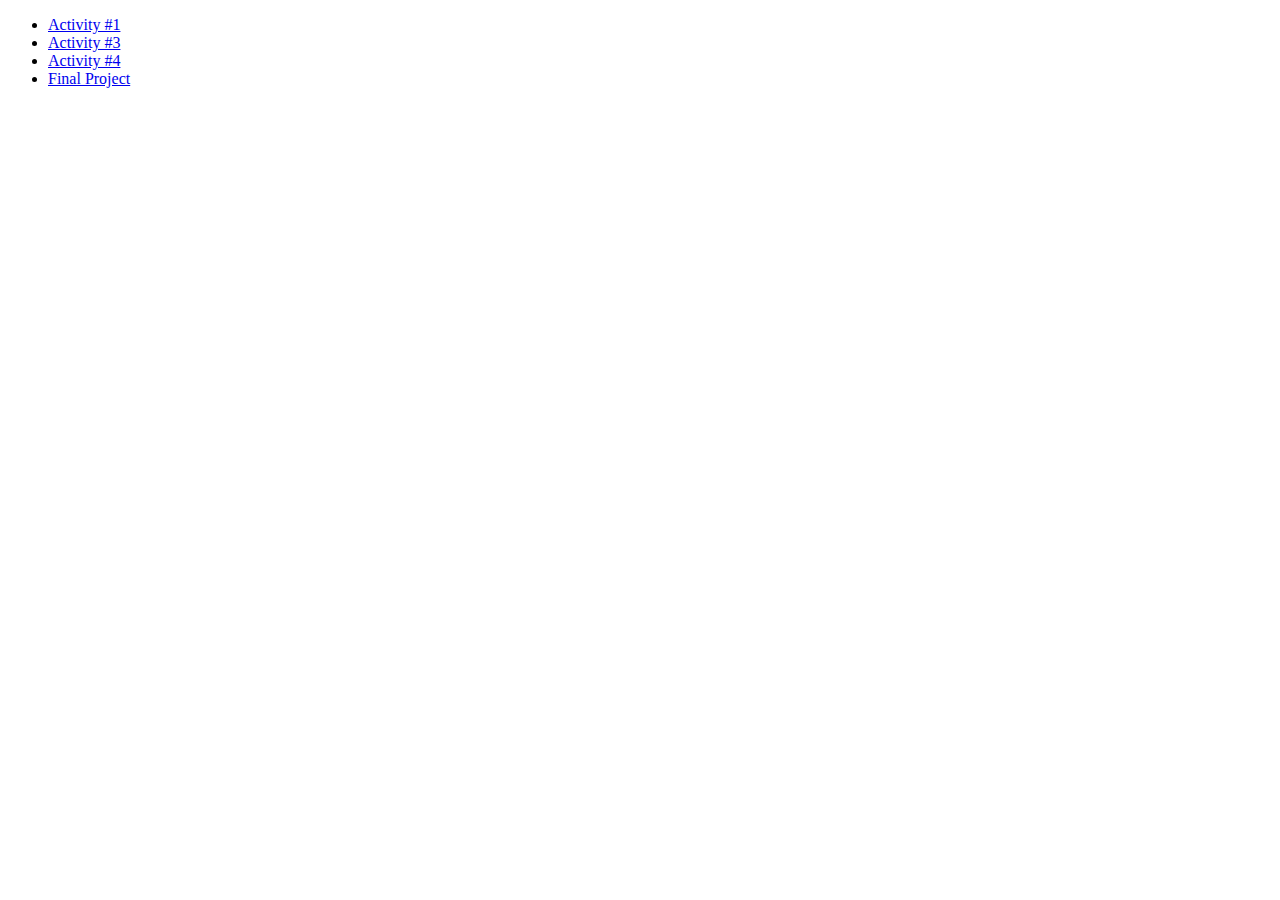
<file: index.html>
<!DOCTYPE html>
<html lang="en">
<head>
    <meta charset="UTF-8">
    <meta name="viewport" content="width=device-width, initial-scale=1.0">
    <title>Document</title>
</head>
<body>
    <ul>
        <li><a href="activity-1.html">Activity #1</a><br></li>
        <li><a href="activity-3.html">Activity #3</a><br></li>
        <li><a href="activity-4.html">Activity #4</a></li>
        <li><a href="FinalProject/finals.html">Final Project</a></li>
    </ul>
</body>
</html>
</file>
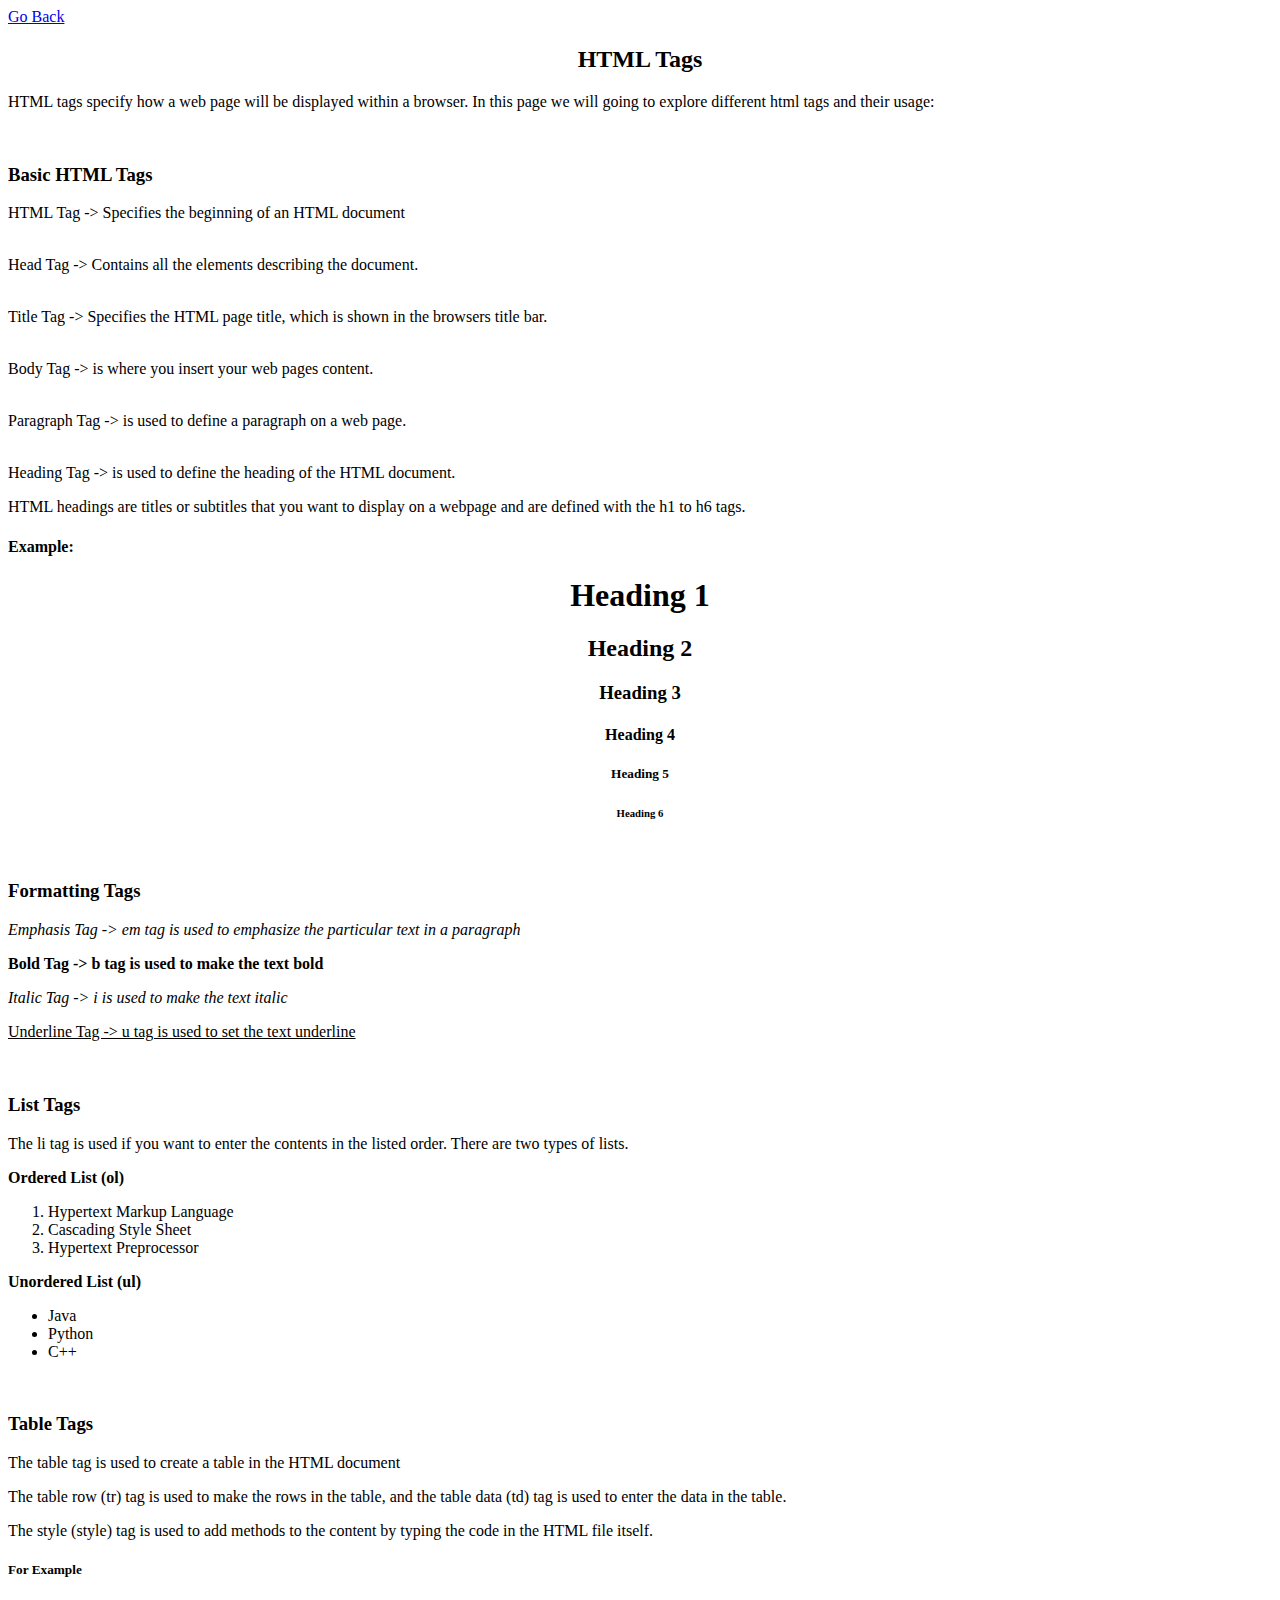
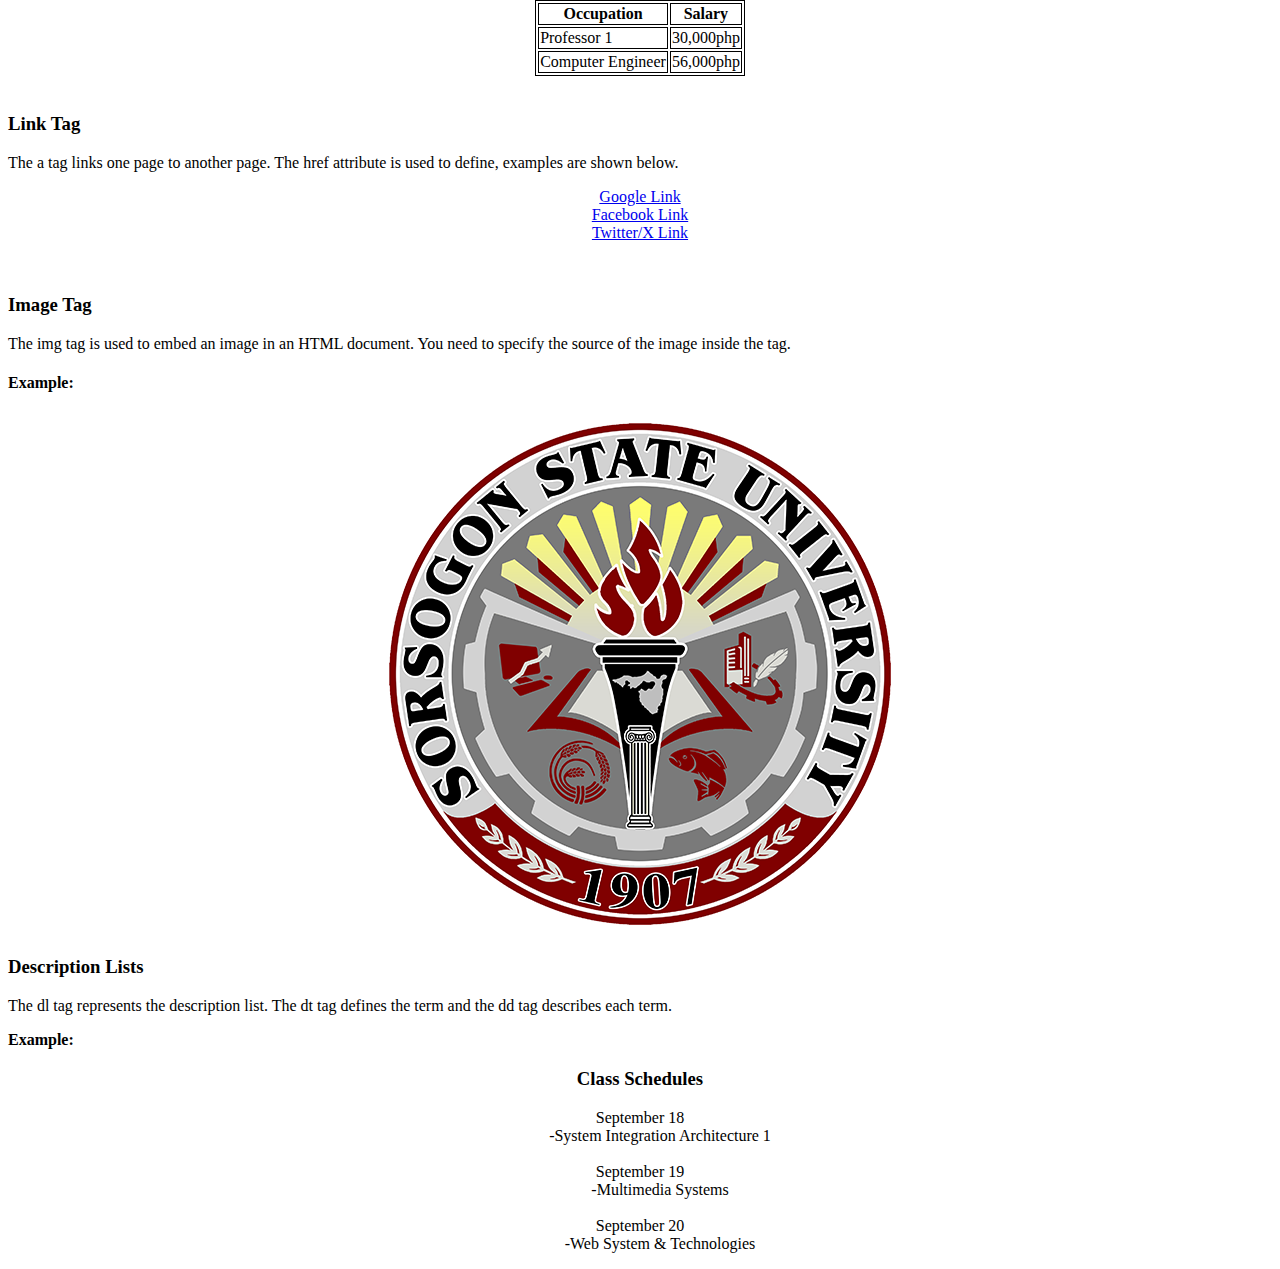
<file: activity-1.html>
<!DOCTYPE html>
<html>
  <head> <!-- Opening Tag-->
    <title>HTML Tags</title>
  </head>
    <style type="text/css">
      table,th,td{
        border: 1px solid black;
      }
    </style>
  <body>

    <a href="index.html">Go Back</a>

    <center><h2>HTML Tags</h2> </center>
    <p>HTML tags specify how a web page will be displayed within a browser.
      In this page we will going to explore different html tags and their usage: </p>

    <br><h3>Basic HTML Tags</h3>

    <p>HTML Tag -> Specifies the beginning of an HTML document </p>
    <br>Head Tag -> Contains all the elements describing the document.</p>
    <br>Title Tag -> Specifies the HTML page title, which is shown in the browsers title bar. </p>
    <br>Body Tag -> is where you insert your web pages content. </p>
    <br>Paragraph Tag -> is used to define a paragraph on a web page.</p>
    <br>Heading Tag -> is used to define the heading of the HTML document.</p>
    <p>HTML headings are titles or subtitles that you want to display on a webpage and are defined with the h1 to h6 tags.</p>

    <h4>Example:</h4>
    <center>
    <h1>Heading 1</h1>
    <h2>Heading 2</h2>
    <h3>Heading 3</h3>
    <h4>Heading 4</h4>
    <h5>Heading 5</h5>
    <h6>Heading 6</h6>
    </center>

    <br><h3>Formatting Tags</h3>

    <em>Emphasis Tag -> em tag is used to emphasize the particular text in a paragraph </em>
    <p><b>Bold Tag -> b tag is used to make the text bold</b></p>
    <i>Italic Tag -> i is used to make the text italic</i>
    <p><u>Underline Tag -> u tag is used to set the text underline</u></p>

    <br><h3>List Tags</h3>

    <p>The li tag is used if you want to enter the contents in the listed order. There are two types of lists.</p>
    
    <b> Ordered List (ol)</b>
    <ol>
      <li>Hypertext Markup Language</li>
      <li>Cascading Style Sheet</li>
      <li>Hypertext Preprocessor</li>
    </ol>

    <b> Unordered List (ul)</b>
    <ul>
      <li>Java</li>
      <li>Python</li>
      <li>C++</li>
    </ul>

    <br><h3>Table Tags</h3>

    <p>The table tag is used to create a table in the HTML document</p>
    <p>The table row (tr) tag is used to make the rows in the table, and the table data (td) tag is used to enter the data in the table.</p>
    <p>The style (style) tag is used to add methods to the content by typing the code in the HTML file itself. </p>

    <h5>For Example</h5>
    <center>
    <table>
      <thead>
        <tr>
            <th>Occupation</th>
            <th>Salary</th>
        </tr>
      </thead>

      <tr>
          <td>Professor 1</td>
          <td>30,000php</td>
      </tr>

      <tr>
          <td>Computer Engineer</td>
          <td>56,000php</td>
      </tr>
    </table>
    </center>

    <br><h3>Link Tag</h3>
    <p>The a tag links one page to another page. The href attribute is used to define, examples are shown below. </p>
    <center>
    <p>
      <a href="https://www.google.com/"> Google Link</a><br>
      <a href="https://www.facebook.com/"> Facebook Link</a><br>
      <a href="https://twitter.com/"> Twitter/X Link</a>
    </p>
  </center>

  <br><h3>Image Tag</h3>
  <p>The img tag  is used to embed an image in an HTML document. You need to specify the source of the image inside the tag.</p>
  <h4>Example:</h4>
    <center>
      <img src="Revised-SSU-Logo-small-as-of-04-30-2021.png">
    </center>

    <h3>Description Lists</h3>
    <p>The dl tag represents the description list. The dt tag defines the term and the dd tag describes each term.</p>
    <b>Example:</b>
    <center>
    <h3>Class Schedules</h3>
        <dl>
          <dt>September 18</dt>
              <dd>-System Integration Architecture 1</dd><br>
          <dt>September 19</dt>
              <dd>-Multimedia Systems</dd><br>
          <dt>September 20</dt>
              <dd>-Web System & Technologies</dd>
        </dl>
    </center>
  </body>
</html> <!-- Closing Tag -->
</file>
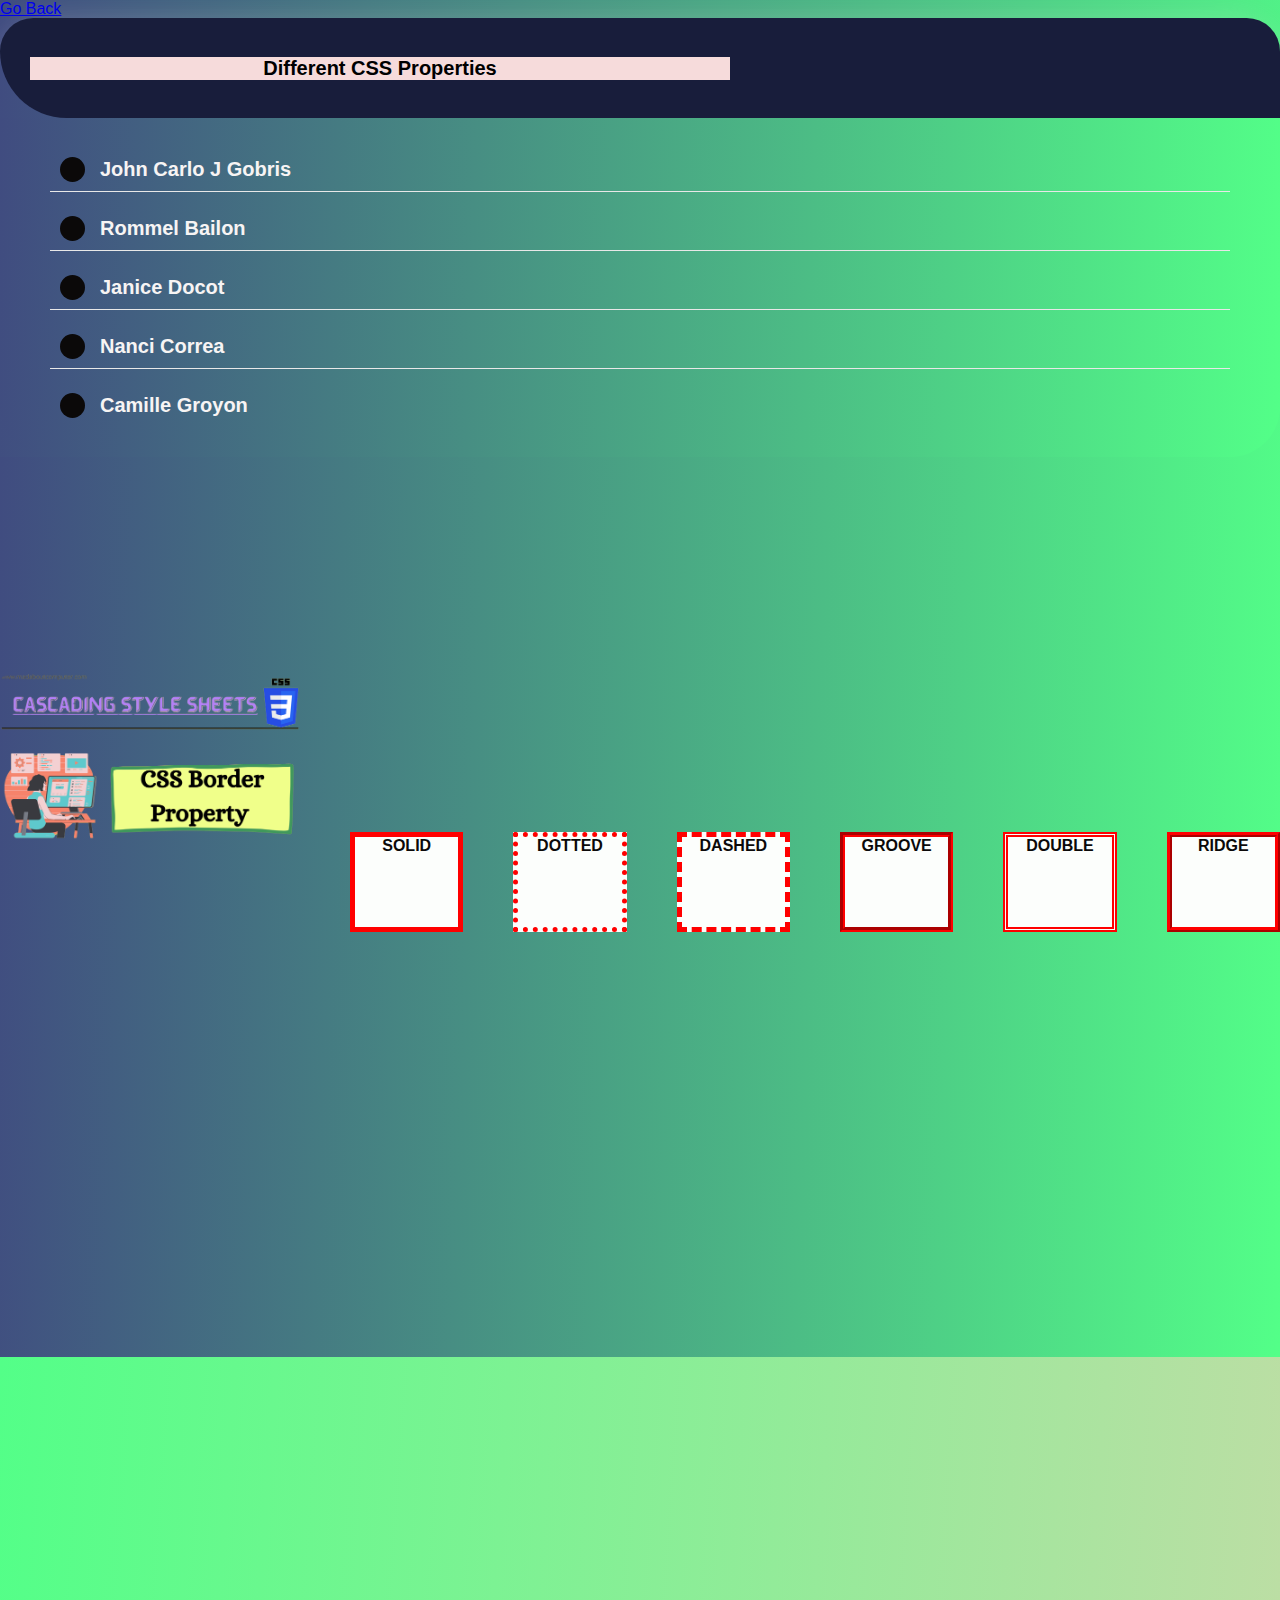
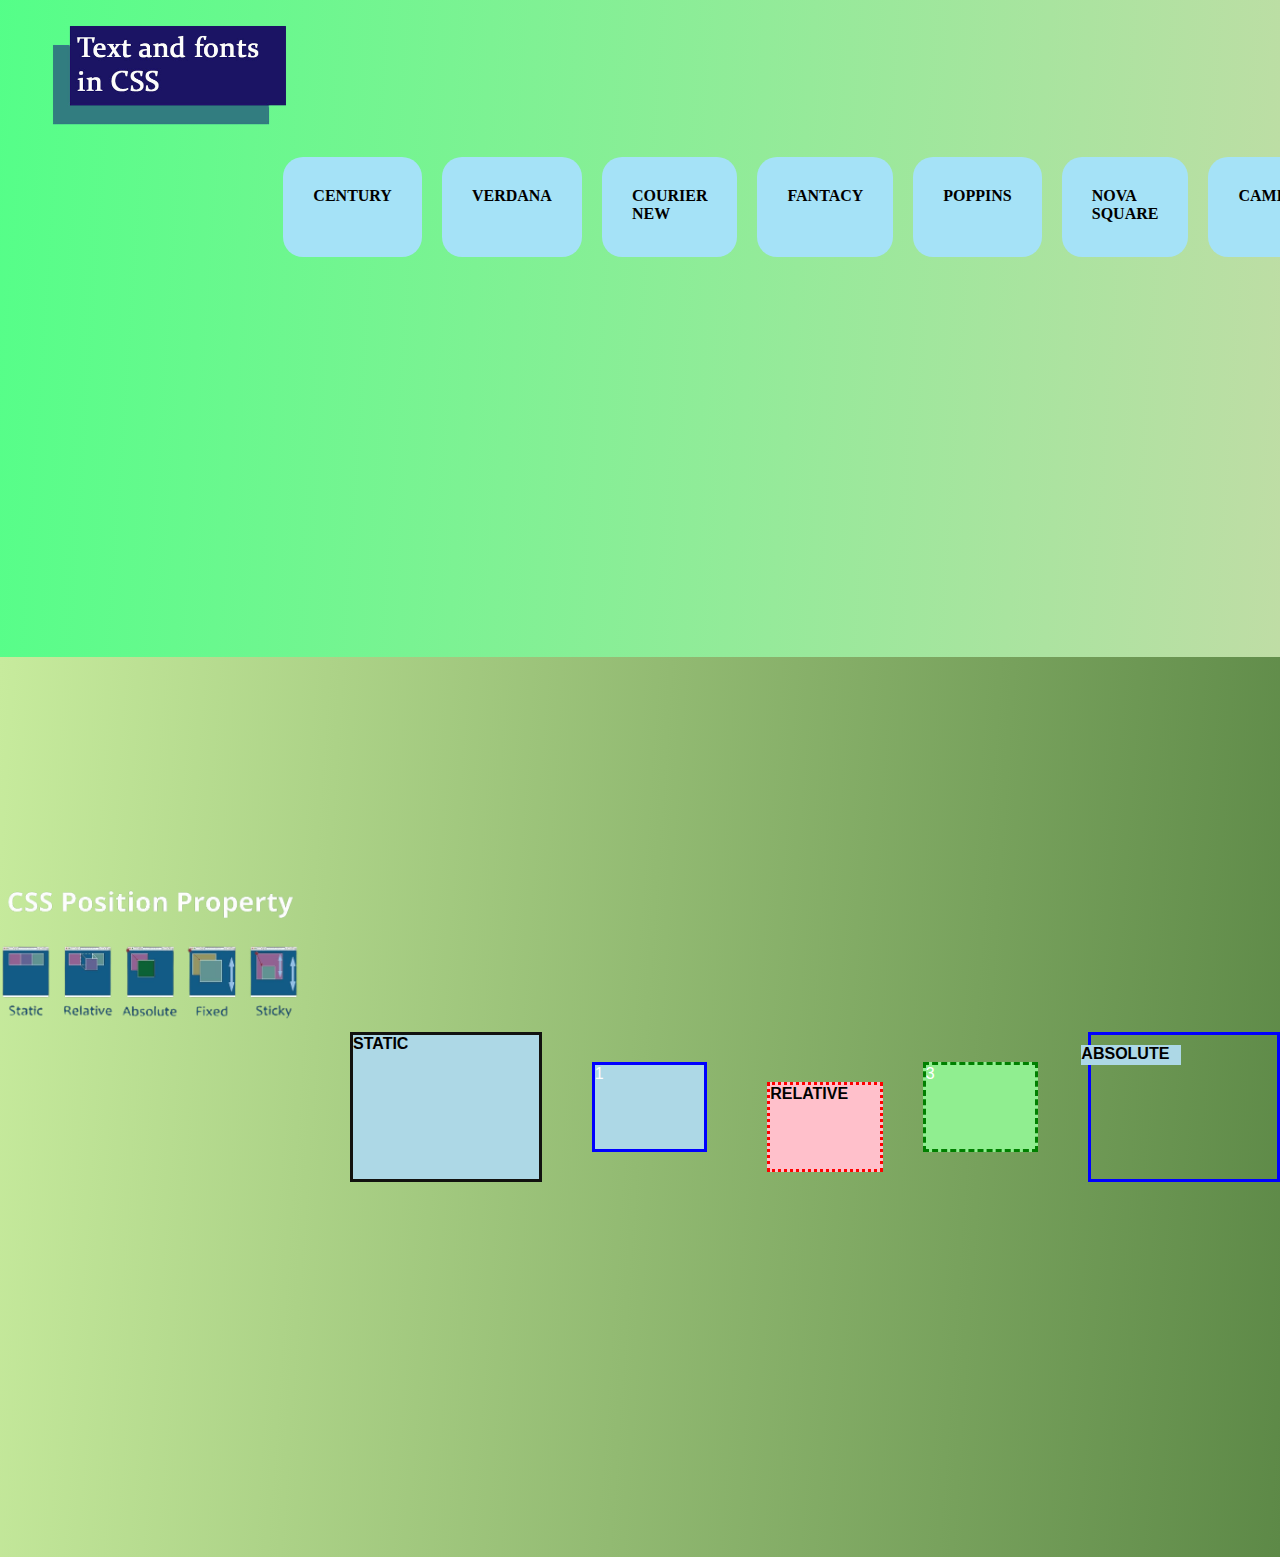
<file: activity-3.html>
<!DOCTYPE html>
<html lang="en">
<head>
    <meta charset="UTF-8">
    <meta name="viewport" content="width=device-width, initial-scale=1.0">
    <title>Document</title>
    <link rel="stylesheet" href="style.css">
</head>
<body>
        <a href="index.html">Go Back</a>
        
        <div class="toc-wrapper">
            <div class="toc-header">
            <h4 class="toc-heading">Different CSS Properties</h4>
        </div>

        <div class="toc-list-wrapper">
            <ul class="toc-list">
                <li class="toc-list-item">
                    <a>John Carlo J Gobris</a>
                </li>
                <li class="toc-list-item">
                    <a>Rommel Bailon</a>
                </li>
                <li class="toc-list-item">
                    <a>Janice Docot</a>
                </li>
                <li class="toc-list-item">
                    <a>Nanci Correa</a>
                </li>
                <li class="toc-list-item">
                    <a>Camille Groyon</a>
                </li>
            </ul>
        </div>
        <div class="slides slide1">
            <img src="pic2.png">

             <div class="a">SOLID</div>
             <div class="b">DOTTED</div>
             <div class="c">DASHED</div>
             <div class="d">GROOVE</div>
             <div class="e">DOUBLE</div>
             <div class="f">RIDGE</div>
       
        </div>
    </div>
        <div class="slides slide2">
            <img src="pics.png">
            <div class="container">
                <div class="box1">CENTURY</div>
                <div class="box2">VERDANA</div>
                <div class="box3">COURIER NEW</div>
                <div class="box4">FANTACY</div>
                <div class="box5">POPPINS</div>
                <div class="box6">NOVA SQUARE</div>
                <div class="box7">CAMBRIA</div>
            </div>
        </div>
            <div class="slides slide3">
                <img src="pic4.png">
                <div id="static-positioning1">STATIC</div>

                <div id="relative-positioning1">1</div>
                <div id="relative-positioning2">RELATIVE</div>
                <div id="relative-positioning3">3</div>

                <div id="relative-positioning">
                    <div id="absolute-positioning">ABSOLUTE</div>
            </div>
        </div>
</body>
</html>
</file>
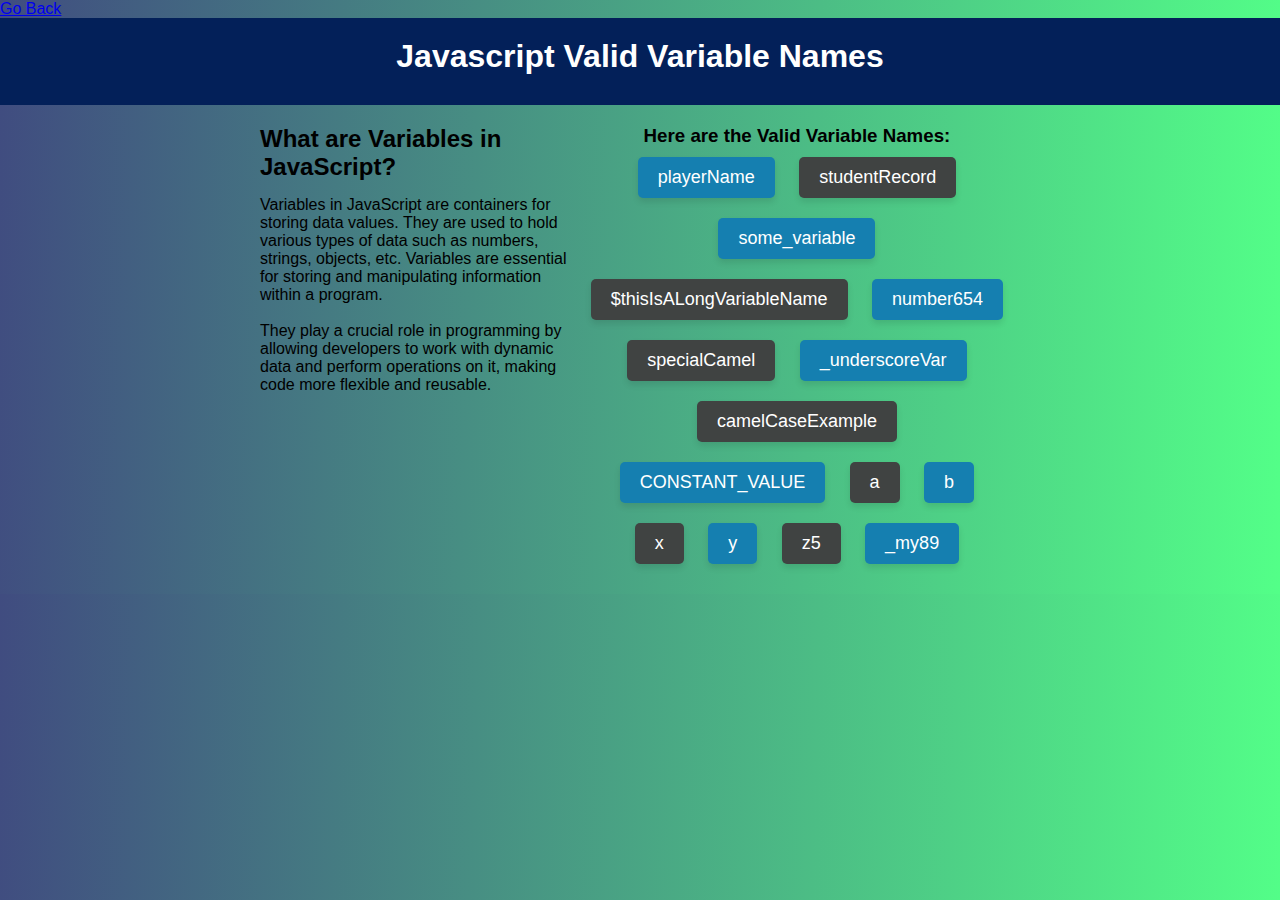
<file: activity-4.html>
<!DOCTYPE html>
<html lang="en">
<head>
  <meta charset="UTF-8">
  <meta name="viewport" content="width=device-width, initial-scale=1.0">
  <title>Valid JavaScript Variable Names</title>
  <link rel="stylesheet" href="style.css">
</head>
<body>
    <a href="index.html">Go Back</a>
  <header>
    <h1>Javascript Valid Variable Names</h1>
  </header>

  <main class="container">
    <section class="about">
      <h2>What are Variables in JavaScript?</h2>
      <p>Variables in JavaScript are containers for storing data values. They are used to hold various types of data such as numbers, strings, objects, etc. Variables are essential for storing and manipulating information within a program.</p>
      <p><br>They play a crucial role in programming by allowing developers to work with dynamic data and perform operations on it, making code more flexible and reusable.</p>
    </section>

    <section class="variables">
      <h3>Here are the Valid Variable Names:</h3>
        <div class="variable">playerName</div>
        <div class="variable">studentRecord</div>
        <div class="variable">some_variable</div>
        <div class="variable">$thisIsALongVariableName</div>
        <div class="variable">number654</div>
        <div class="variable">specialCamel</div>
        <div class="variable">_underscoreVar</div>
        <div class="variable">camelCaseExample</div>
        <div class="variable">CONSTANT_VALUE</div>
        <div class="variable">a</div>
        <div class="variable">b</div>
        <div class="variable">x</div>
        <div class="variable">y</div>
        <div class="variable">z5</div>
        <div class="variable">_my89</div>
    </section>
  </main>
</body>
</html>
</file>
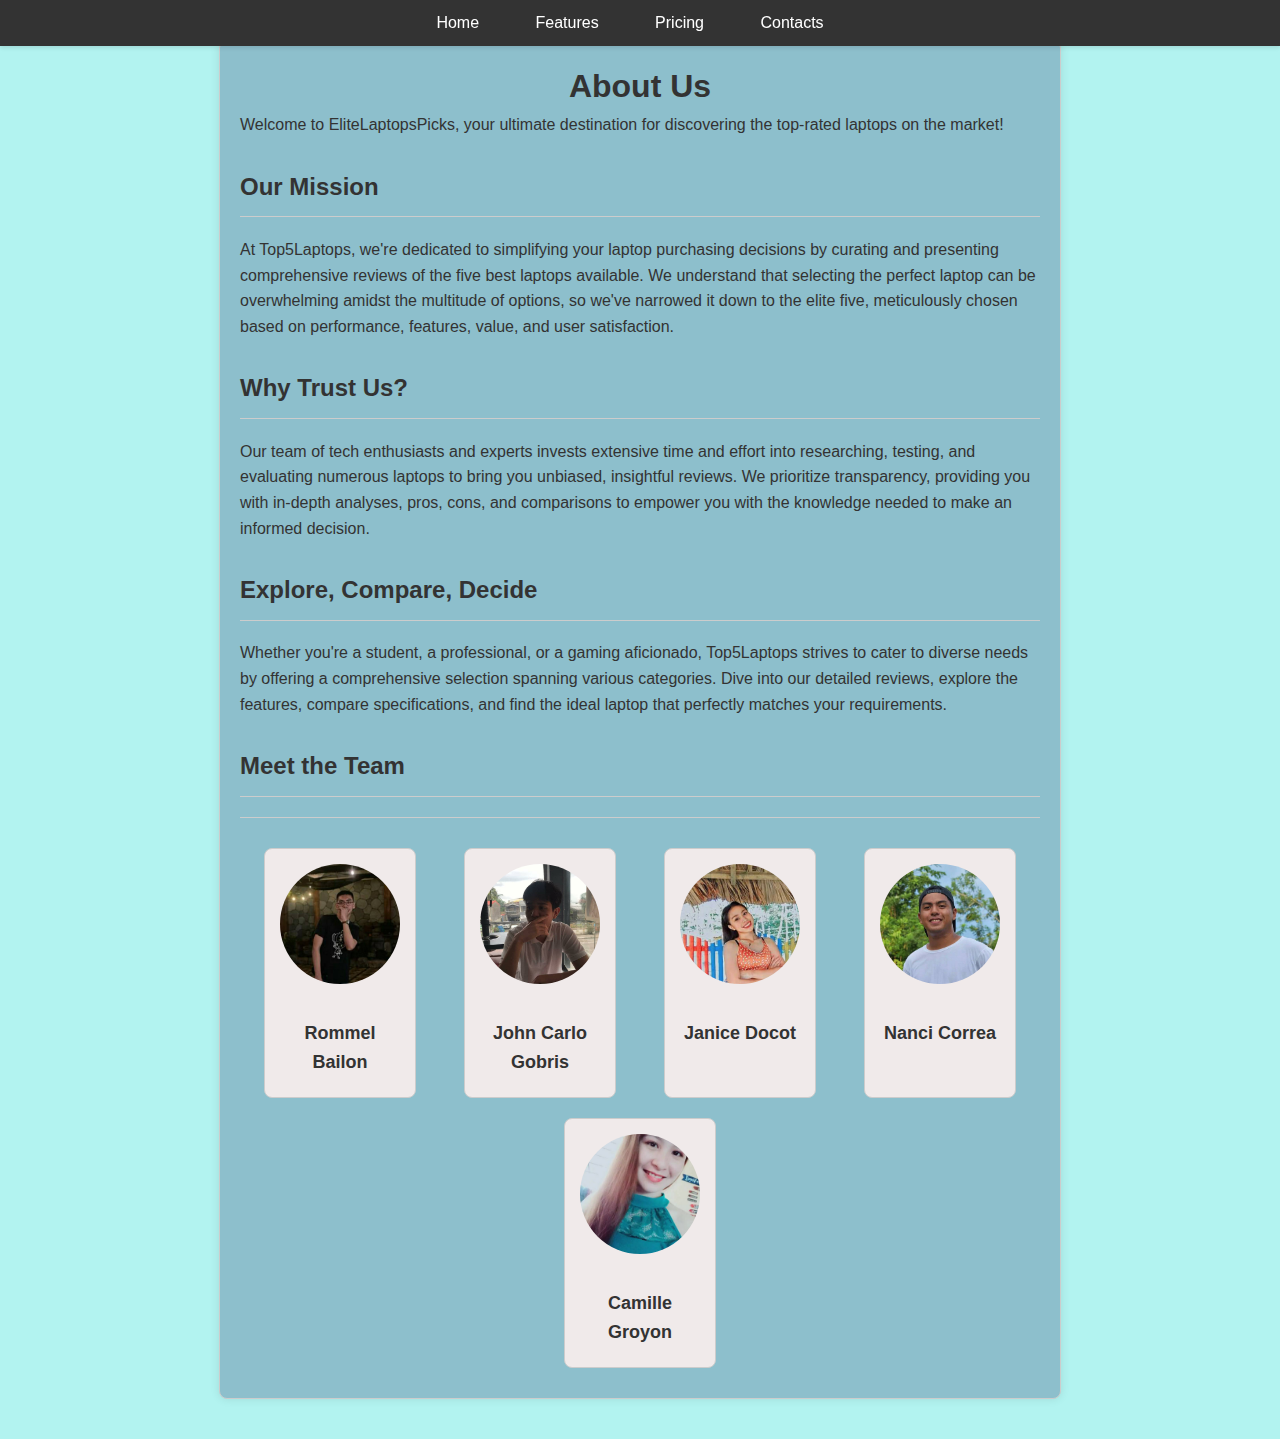
<file: FinalProject/about.html>
<!DOCTYPE html>
<html lang="en">
<head>
  <meta charset="UTF-8">
  <title>About Us</title>
  <link rel="stylesheet" href="style.css">
</head>
<body>
  <nav class="nav-about">
    <ul>
      <li><a href="finals.html">Home</a></li>
      <li><a href="features.html">Features</a></li>
      <li><a href="pricing.html">Pricing</a></li>
      <li><a href="contacts.html">Contacts</a></li>
    </ul>
  </nav>

  <main>
    <section class="about-section">
      <h1>About Us</h1>
        <p>Welcome to EliteLaptopsPicks, your ultimate destination for discovering the top-rated laptops on the market!</p>

      <h2>Our Mission</h2>
        <p>At Top5Laptops, we're dedicated to simplifying your laptop purchasing decisions by curating and presenting comprehensive reviews of the five best laptops available. We understand that selecting the perfect laptop can be overwhelming amidst the multitude of options, so we've narrowed it down to the elite five, meticulously chosen based on performance, features, value, and user satisfaction.</p>

      <h2>Why Trust Us?</h2>
      <p>Our team of tech enthusiasts and experts invests extensive time and effort into researching, testing, and evaluating numerous laptops to bring you unbiased, insightful reviews. We prioritize transparency, providing you with in-depth analyses, pros, cons, and comparisons to empower you with the knowledge needed to make an informed decision.</p>

      <h2>Explore, Compare, Decide</h2>
        <p>Whether you're a student, a professional, or a gaming aficionado, Top5Laptops strives to cater to diverse needs by offering a comprehensive selection spanning various categories. Dive into our detailed reviews, explore the features, compare specifications, and find the ideal laptop that perfectly matches your requirements.</p>
  
      <h2>Meet the Team</h2>
      <div class="team-members">
        <div class="member">
          <img src="rommel.jpg" alt="Team Member 1">
          <h3>Rommel Bailon</h3>
        </div>
        <div class="member">
          <img src="carlo.jpg" alt="Team Member 2">
          <h3>John Carlo Gobris</h3>
        </div>
        <div class="member">
          <img src="janice.jpg" alt="Team Member 3">
          <h3>Janice Docot</h3>
      </div>
      <div class="member">
        <img src="nanci.jpg" alt="Team Member 4">
        <h3>Nanci Correa</h3>
      </div>
      <div class="member">
        <img src="camillwe.jpg" alt="Team Member 5">
        <h3>Camille Groyon</h3>
      </div>
    </section>
  </main>

</body>
</html>
</file>
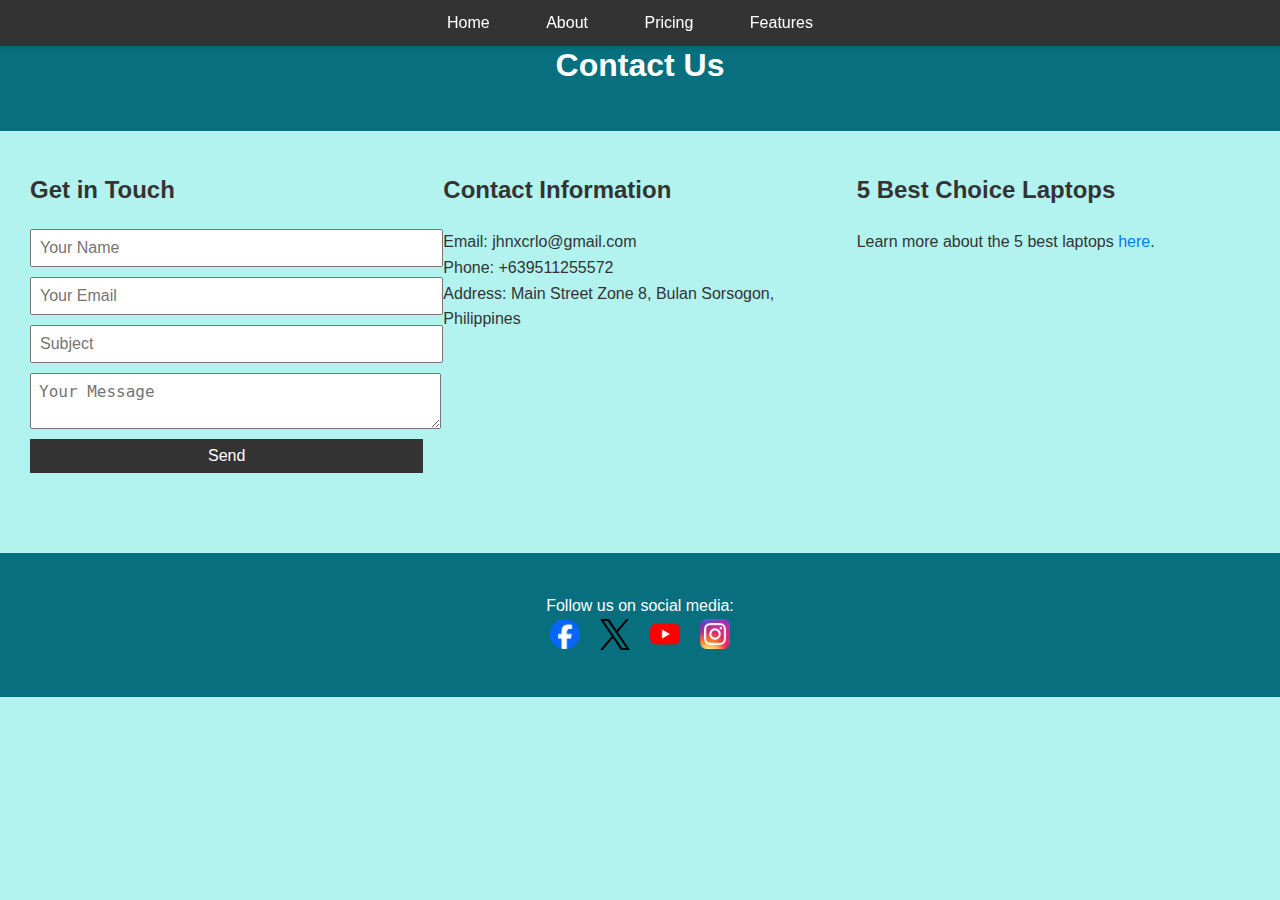
<file: FinalProject/contacts.html>
<!DOCTYPE html>
<html lang="en">
<head>
  <meta charset="UTF-8">
  <title>Contact Us</title>
  <link rel="stylesheet" href="style.css"> 
</head>
<body>

  <header>
    <h1>Contact Us</h1>
  </header>

  <nav>
    <ul>
      <li><a href="finals.html">Home</a></li>
      <li><a href="about.html">About</a></li>
      <li><a href="pricing.html">Pricing</a></li>
      <li><a href="features.html">Features</a></li>
    </ul>
  </nav>

  <main>
    <div class="contact-form-container">
      <h2>Get in Touch</h2>
      <form action="mailto:your-email@example.com" method="post" enctype="text/plain">
        <input type="text" name="name" placeholder="Your Name" required>
        <input type="email" name="email" placeholder="Your Email" required>
        <input type="text" name="subject" placeholder="Subject" required>
        <textarea name="message" placeholder="Your Message" required></textarea>
        <button type="submit">Send</button>
      </form>
    </div>

    <div class="contact-info-container">
      <h2>Contact Information</h2>
      <p>Email: jhnxcrlo@gmail.com</p>
      <p>Phone: +639511255572</p>
      <p>Address: Main Street Zone 8, Bulan Sorsogon, Philippines</p>
    </div>

    <div class="laptops-info-container">
      <h2>5 Best Choice Laptops</h2>
      <p>Learn more about the 5 best laptops <a href="finals.html">here</a>.</p>
    </div>
  </main>

  <footer>
    <p>Follow us on social media:</p>
    <div class="social-media-icons">
        <a href="#"><img src="Facebook_Logo_2023.png" alt="Facebook"></a>
        <a href="#"><img src="x-black.png.twimg.1920.png" alt="X"></a>
        <a href="#"><img src="youtube.png" alt="Youtube"></a>
        <a href="#"><img src="Instagram_icon.png" alt="Instagram"></a>
    </div>
  </footer>

</body>
</html>
</file>
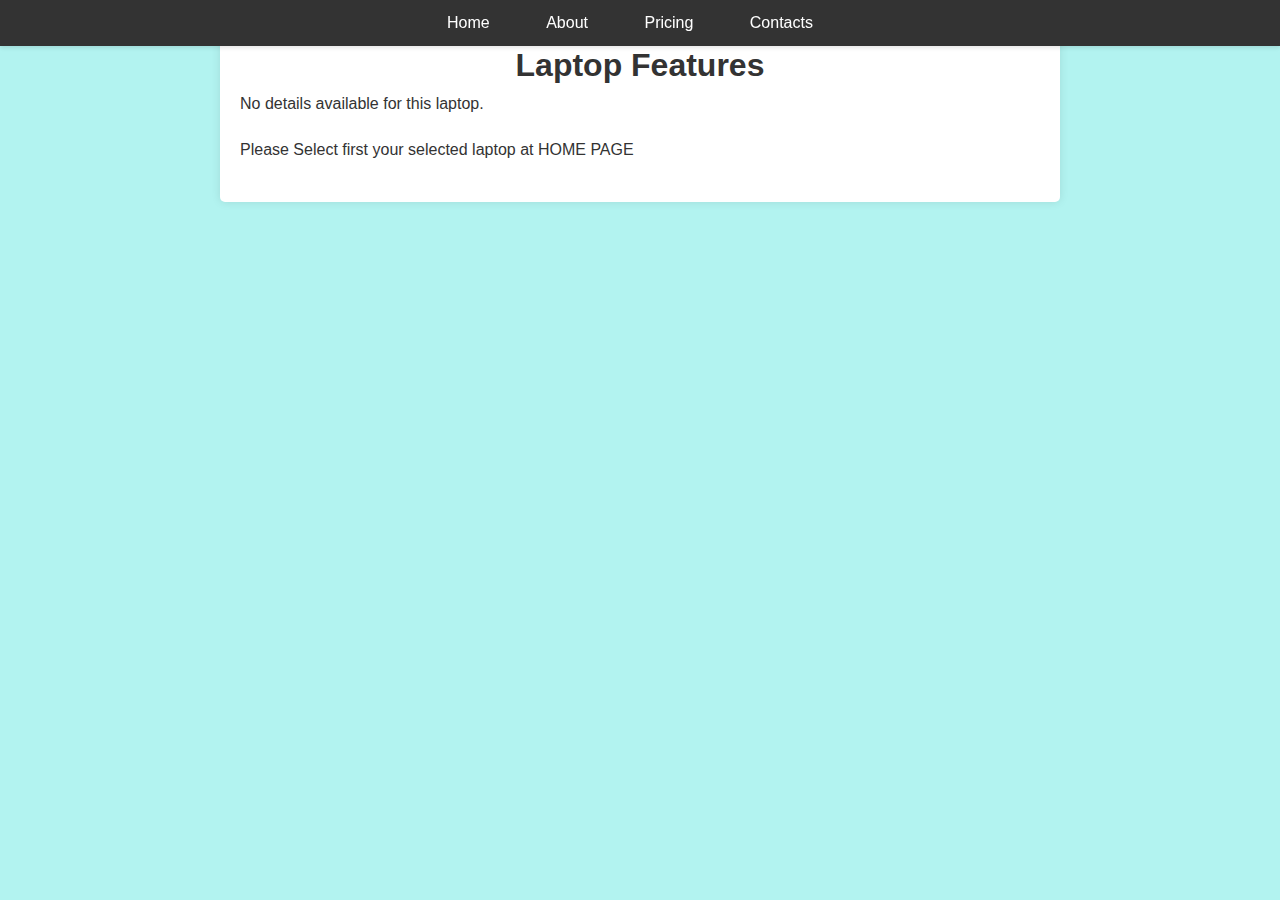
<file: FinalProject/features.html>
<!DOCTYPE html>
<html lang="en">
<head>
  <meta charset="UTF-8">
  <title>Laptop Features</title>
  <link rel="stylesheet" href="style.css">
</head>
<body>
  <nav>
    <ul>
      <li><a href="finals.html">Home</a></li>
      <li><a href="about.html">About</a></li>
      <li><a href="pricing.html">Pricing</a></li>
      <li><a href="contacts.html">Contacts</a></li>
    </ul>
  </nav>

  <div class="content">
    <h1>Laptop Features</h1>
    <div id="laptopDetails">
    </div>
  </div>

  <script>
    const laptopsData = {
      'Huawei MateBook D 15': {
        description: 'HUAWEI MateBook D 15 is powered by 10th generation Intel Core i5-10210U processor, which accelerates and enhances performance. Fitted with a PCIe SSD5, and packing up to 16GB memory, it offers more possibilities. With NVIDIA GeForce  MX250 graphics, it empowers you to master daily work or enjoy entertainment with no effort.Its 2x2 MIMO dual-antenna WLAN supports a theoretical transfer rate of up to 1733 Mbps, and ensures more stable connection to keep you going. With just a simple tap, your smartphone and Huawei MateBook will transform into “ONE” super device even without Internet connection. Your phone screen appears on your laptop which allows you to drag and drop files between them, and edit the files on your laptop while messaging colleagues on your phone using the same keyboard and mouse. This cross-device collaboration makes life and work easier.',
        specifications: `
        BRAND: Huawei 
        RELEASE DATE:	-
        STORAGE: 512GB PCIe SSD / 256GB PCIe SSD + 1TB HDD
        RAM: 8GB DDR4
        BATTERY:	42Wh (Rating Capacity)
        CAMERA: Recessed camera Camera Pixels: 1MP (720P HD)
        SCREEN: 15.6 inches, IPS,Resolution 1920 x 1080
        OS: Comes with Windows 10 Home (FREE Upgrade to Windows 11*)
        PROCESSOR:	10th Gen Intel® Core™ i5-10210U processor 
        GRAPHICS:	NVIDIA® GeForce® MX250 / Intel® UHD Graphics
        AUDIO: Speaker Power: 2W each x 2 Number Of Microphone: 2
        Wi-Fi: IEEE 802.11a/b/g/n/ac, 2.4GHz and 5GHz, 2 x 2 MIMO
        BLUETOOTH:	Bluetooth 5.0, compatible with Bluetooth 4.2, Bluetooth 2.1 + EDR
        FEATURED APPLICATIONS:	HUAWEI PC Manager, Monitor Manager (Eye comfort mode)
        KEYBOARD AND TOUCH PAD: Chiclet keyboard, Full-size keyboard Support touchpad
        WEIGHT: Approx. 1.62kg (SSD + HDD) Approx. 1.53kg (SSD Only)
        COLOR:	Mystic Silver, Space Gray
        `,
        image: 'matebook.jpg'
      },
      'Asus Zenbook UX3402ZA-KM136WS': {
        description: 'The powerful and compact Zenbook 14 OLED is just 16.9 mm slim and 1.39 kg1 light, with a breathtaking new design that’s timelessly elegant yet totally modern. You’ll experience perfect visuals from the expansive 16:10 2.8K OLED HDR NanoEdge touchscreen2,3,4, a color-accurate up to 550-nit screen that’s PANTONE® Validated and has a cinema-grade 100% DCI-P3 gamut. The 13th Gen Intel® Core™ i7 Processor, Intel Iris® Xe graphics, 16 GB RAM and 1 TB PCIe 4.0 SSD deliver superb performance, and there’s a long-lasting 75 Wh battery. For extraordinary sound, there’s a Dolby Atmos sound system powered by a smart amplifier. The user-centric design includes one-touch login with a fingerprint sensor on the power button, the new ASUS ErgoSense keyboard, and the efficient ASUS NumberPad 2.0. The bold new lid design is inspired by timeless Kintsugi craftsmanship, and it’s available in two fresh new colors: Ponder Blue and Foggy Silver. Zenbook 14 OLED is the new benchmark for portable perfection.',
        specifications:`
        Model: Asus Zenbook 14 OLED UX3402ZA-KM136WS
        Color: Aqua Celadon
        Operating System: Windows 11 Home - ASUS recommends Windows 11 Pro for business
        Display: 14inch 2.8K (2880 x 1800) OLED 16:10 aspect ratio 0.2ms response time 90Hz refresh rate 400nits, 600nits HDR peak brightness
        Processor: Intel Core i5-1240P Processor 1.7 GHz (12M Cache, up to 4.4 GHz, 4P+8E cores)
        Graphics: Intel Iris Xe Graphics
        Memory: 16GB LPDDR5 on board
        Storage: 512GB M.2 NVMe PCIe 4.0 Performance SSD
        Camera: 720p HD camera
        Connectivity: Wi-Fi 6E (802.11ax) (Dual band) 2 2 + Bluetooth 5.2
        FingerPrint: Yes
        Adapter: TYPE-C, 65W AC Adapter, Output: 20V DC, 3.25A, 65W, Input: 100-240V AC 50/60GHz universal
        Battery: 75WHrs, 2S2P, 4-cell Li-ion
        Keyboard: Backlit Chiclet Keyboard
        Dimension: 31.36 x 22.06 x 1.69 ~ 1.69 cm
        Weight: 1.39 kg
        `,
        image: 'asus.png'
      },
      'HP Envy x360': {
        description: 'HP Envy x360 is a Windows 10 laptop with a 15.60-inch display that has a resolution of 1920x1080 pixels. It is powered by a Core i7 processor and it comes with 8GB of RAM. The HP Envy x360 packs 256GB of HDD storage. Graphics are powered by AMD Radeon R7 M265. Connectivity options include Wi-Fi 802.11 b/g/n/ac, Bluetooth and it comes with 3 USB ports, HDMI Port, Mic In, RJ45 (LAN) ports.',
        specifications:`
        Operating system: Windows 11 Home
        Processor: AMD Ryzen™ 7 7730U (up to 4.5 GHz max boost clock, 16 MB L3 cache, 8 cores, 16 threads)[6,7]
        Graphics Integrated: AMD Radeon™ Graphics
        Display: 15.6" diagonal, FHD (1920 x 1080), OLED, multitouch-enabled, UWVA, edge-to-edge glass, micro-edge, Low Blue Light, SDR 400 nits, HDR 500 nits, 100% DCI-P3[17,35]
        Display brightness: 400 nits
        Display color gamut: 100% DCI-P3
        Memory: 16 GB LPDDR4x-4266 MHz RAM (onboard)
        Storage: 1 TB PCIe® NVMe™ M.2 SSD[21]
        Wireless technology: Realtek Wi-Fi 6E (2x2) and Bluetooth®️ 5.3 wireless card (supporting gigabit data rate)[11,12,13]
        Power supply: 65 W USB Type-C® power adapter
        Battery: 4-cell, 55 Wh Li-ion polymer
        Battery life: Up to 13 hours and 30 minutes[3]
        `,
        image: 'hpenvy.png'
      },
      'Dell Inspiron 15.6': {
        description: 'Dell Inspiron 15 is a Windows 10 Home laptop with a 15.60-inch display that has a resolution of 1920x1080 pixels. It is powered by a Core i5 processor and it comes with 8GB of RAM. The Dell Inspiron 15 packs 1TB of HDD storage. Graphics are powered by AMD Radeon 530 Graphics. Connectivity options include Wi-Fi 802.11 ac, Bluetooth and it comes with Mic In ports.',
        specifications:`
        Processor:	AMD Ryzen 5 5625U
        Processor: Speed	2.3 GHz
        RAM: (as Tested)	8 GB
        Boot Drive Type:	SSD
        Boot Drive Capacity (as Tested):	256 GB
        Screen Size:	15.6 inches
        Native Display Resolution:	1920 by 1080	
        Variable Refresh Support:	None
        Screen Refresh Rate:	120 Hz
        Graphics Processor:	AMD Radeon Graphics
        Wireless Networking:	802.11ac, Bluetooth
        Dimensions (HWD):	0.83 by 14.11 by 9.27 inches
        Weight:	3.65 lbs
        Operating System:	Windows 11 Home
        Tested Battery Life (Hours:Minutes):	9:14
        `,
        image: 'dell-inspiron-15.png'
      },
      'Macbook Pro 2022': {
        description: "The 13-inch MacBook Pro 2022 (from $1,299) is one of the first M2-powered Apple laptop to hit the market. While the design hasn't changed, Apple promises a leap in performance, whether you're editing photos or videos or running multiple applications at once. And based on our tests, the M2 chip delivers, offering performance that destroys the best Windows laptops. The M2 also beats the M1 chip by a significant margin in various benchmarks. Plus, the new MacBook Pro 2022 delivers the longest battery life we've seen, surpassing 18 hours of endurance.",
        specifications:`
        Operating system(s): macOS (Monterey)
        Processor: Apple M2 8-core CPU (4 performance cores, 4 efficient cores)
        Graphics: 10-core GPU
        RAM (unified memory): 8GB
                            : 16GB
        Storage: 256GB SSD
               : 512GB SSD
        Display: 13.3-inch Liquid Retina (IPS), 2560 x 1600, 500 nits, P3 Wide color, True Tone
        Audio: Stereo speakers, Spatial Sound support with Dolby Atmos
             : Three-microphone array
        Camera: 720p FaceTime HD camera with advanced image signal processor
        Biometric authentication: Touch ID in the power button
        Battery: 58.2Whr battery
               : 67W charger included
        Ports: 2 Thunderbolt 4 (USB Type-C) ports
             : 3.5mm headphone jack
        Connectivity: Wi-Fi 6
                    : Bluetooth 5
        Colors: Silver
              : Space Grey
        Size (WxDxH): 11.97 x 8.36 x 0.61 in (304.1 x 212.4 x 15.6 mm)
        Weight: 3 lbs (1.4 kgs)
        Starting price: $1,299
        `,
        image: 'Apple.png'
      },
    };

    const urlParams = new URLSearchParams(window.location.search);
    const laptopName = urlParams.get('laptop');
    const laptopDetailsContainer = document.getElementById('laptopDetails');

    if (laptopName && laptopsData[laptopName]) {
      const laptopDetails = laptopsData[laptopName];
      const detailsHTML = `
        <h2>${laptopName}</h2>
        <img src="${laptopDetails.image}" alt="${laptopName}" style="max-width: 100%; border-radius: 5px; margin-bottom: 20px; box-shadow: 0 0 10px rgba(0, 0, 0, 0.1);">
        <p>${laptopDetails.description}</p>
        <h3>Specifications:</h3>
        <table>
          <tr>
            <th>Features</th>
            <th>Details</th>
          </tr>
          ${laptopDetails.specifications.split('\n').map(spec => `
            <tr>
              <td>${spec.split(':')[0]}</td>
              <td>${spec.split(':')[1]}</td>
            </tr>
          `).join('')}
        </table>
      `;
      laptopDetailsContainer.innerHTML = detailsHTML;
    } else {
      laptopDetailsContainer.innerHTML = '<p>No details available for this laptop.</p> <p>Please Select first your selected laptop at HOME PAGE</p>';
    }
  </script>
</body>
</html>
</file>
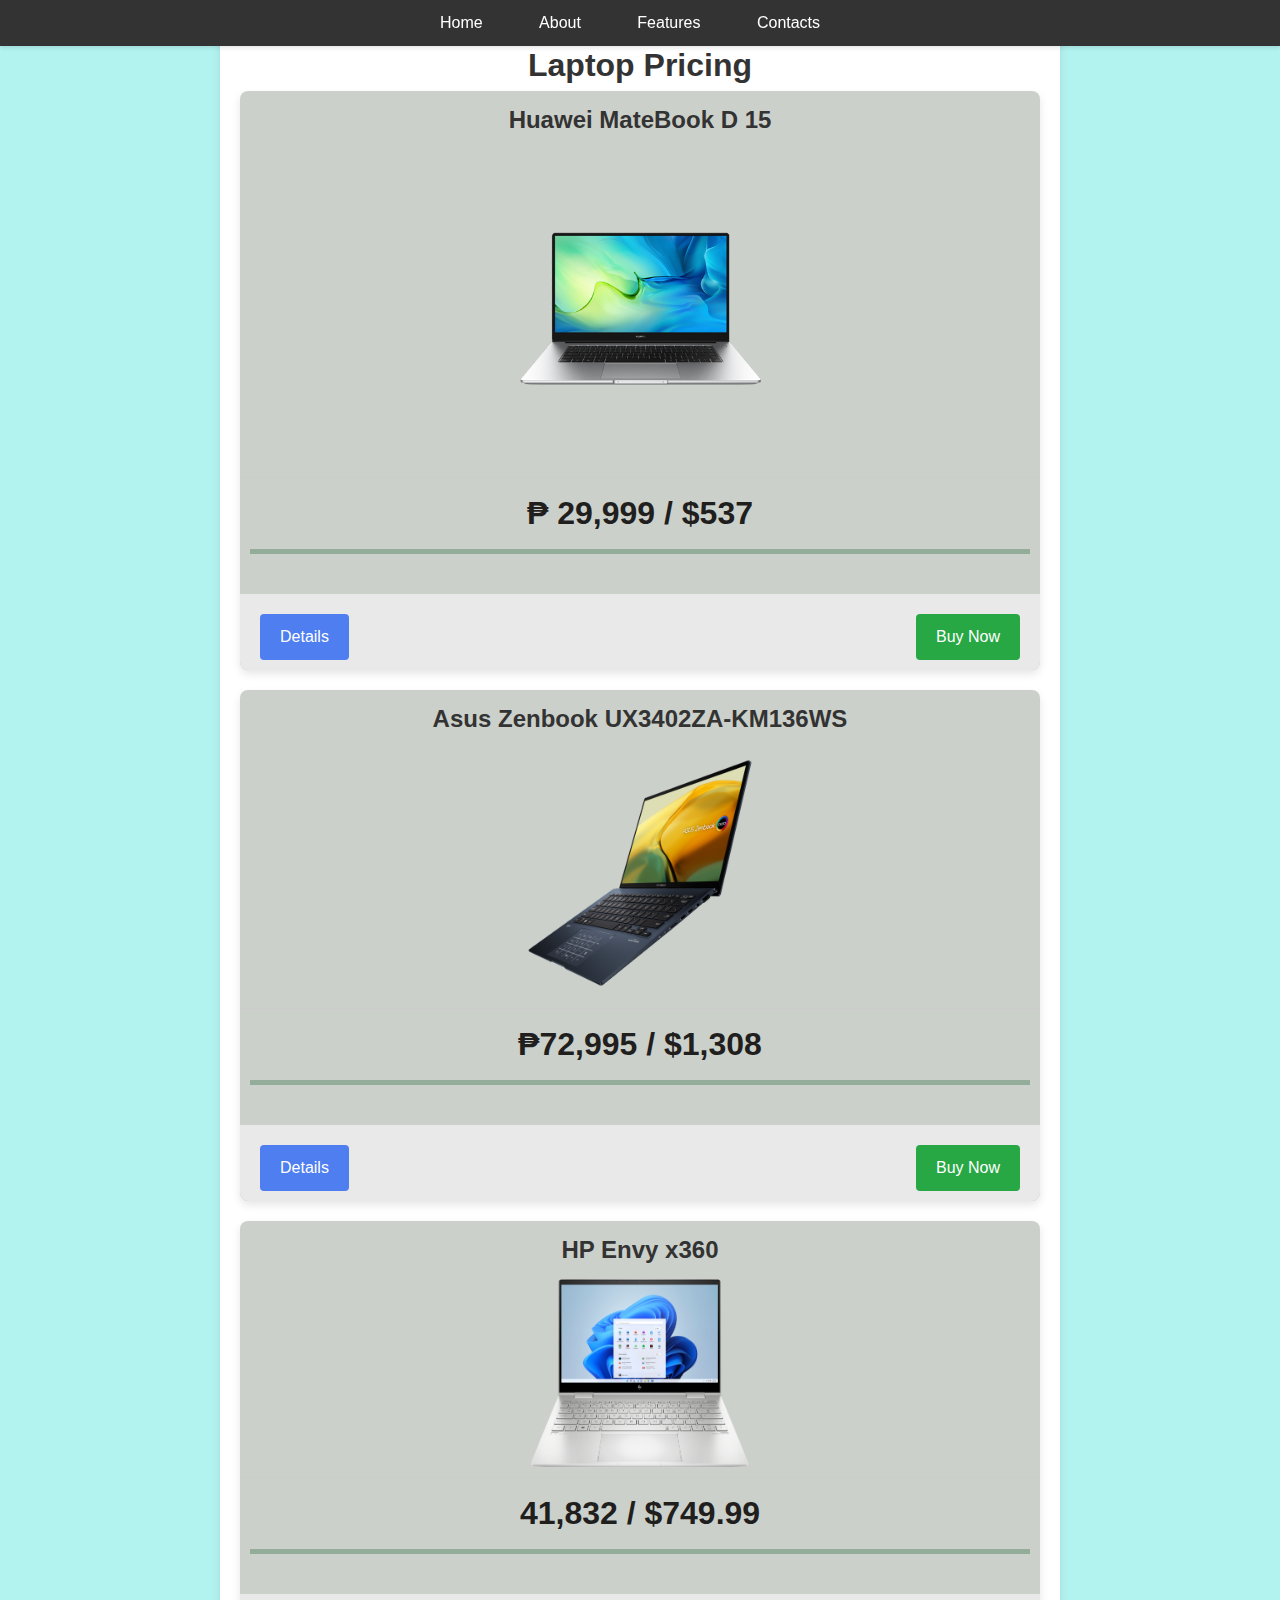
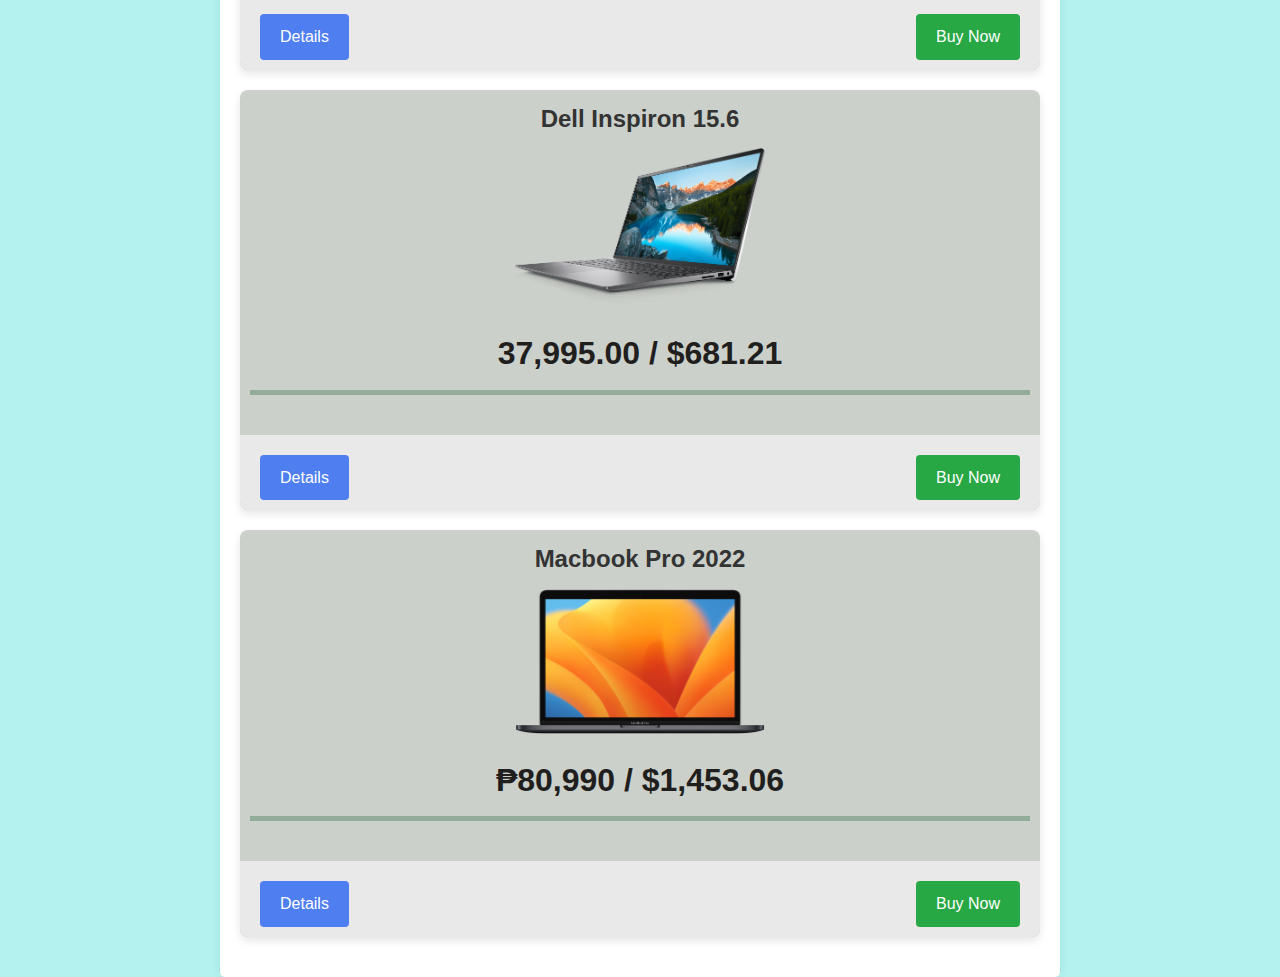
<file: FinalProject/pricing.html>
<!DOCTYPE html>
<html lang="en">
<head>
  <meta charset="UTF-8">
  <title>Laptop Pricing</title>
  <link rel="stylesheet" href="style.css">
</head>
<body>
    <nav>
        <ul>
          <li><a href="finals.html">Home</a></li>
          <li><a href="about.html">About</a></li>
          <li><a href="features.html">Features</a></li>
          <li><a href="contacts.html">Contacts</a></li>
        </ul>
      </nav>

  <div class="content">
    <h1>Laptop Pricing</h1>
      <div class="pricing-card">
        <div class="card-header">
          <h2>Huawei MateBook D 15</h2>
          <img src="huawei.png" alt="Huawei MateBook D 15">
        </div>
        <div class="card-body">
          <p class="price">₱ 29,999  / $537</p>
        </div>
        <div class="card-footer">
          <a href="features.html?laptop=Huawei%20MateBook%20D%2015" class="details-button">Details</a>
          <a href="https://consumer.huawei.com/ph/laptops/matebook-d-15-2021/buy/" class="buy-button">Buy Now</a>
        </div>
      </div>

      <div class="pricing-card">
        <div class="card-header">
          <h2>Asus Zenbook UX3402ZA-KM136WS</h2>
          <img src="download.png" alt="Asus Zenbook UX3402ZA-KM136WS">
        </div>
        <div class="card-body">
          <p class="price">₱72,995 / $1,308</p>
        </div>
        <div class="card-footer">
          <a href="features.html?laptop=Asus%20Zenbook%20UX3402ZA-KM136WS"class="details-button">Details</a>
          <a href="https://www.asus.com/ph/laptops/for-home/zenbook/zenbook-14-oled-ux3402/" class="buy-button">Buy Now</a>
        </div>
      </div>

      <div class="pricing-card">
        <div class="card-header">
          <h2>HP Envy x360</h2>
          <img src="hpen.png" alt="">
        </div>
        <div class="card-body">
          <p class="price">41,832 / $749.99</p>
        </div>
        <div class="card-footer">
          <a href="features.html?laptop=HP%20Envy%20x360"class="details-button">Details</a>
          <a href="https://www.hp.com/us-en/shop/mdp/laptops/envy-x360-344518--1" class="buy-button">Buy Now</a>
    </div>
  </div>

      <div class="pricing-card">
        <div class="card-header">
          <h2>Dell Inspiron 15.6</h2>
          <img src="dell.png" alt="">
        </div>
        <div class="card-body">
          <p class="price">37,995.00 / $681.21</p>
        </div>
        <div class="card-footer">
          <a href="features.html?laptop=Dell%20Inspiron%2015.6"class="details-button">Details</a>
          <a href="https://www.dell.com/en-ph/shop/dell-laptops-and-notebooks/inspiron-15-laptop/spd/inspiron-15-3535-laptop" class="buy-button">Buy Now</a>
    </div>
    </div>

    <div class="pricing-card">
      <div class="card-header">
        <h2>Macbook Pro 2022</h2>
        <img src="mbp.png" alt="">
      </div>
      <div class="card-body">
        <p class="price">₱80,990 / $1,453.06 </p>
      </div>
      <div class="card-footer">
        <a href="features.html?laptop=Macbook%20Pro%202022"class="details-button">Details</a>
        <a href="https://www.apple.com/ph/macbook-pro/" class="buy-button">Buy Now</a>
  </div>
  </div>
  
</body>
</html>
</file>
<file: style.css>
body{
  background: linear-gradient(452deg, #404c80, #53ff88);
}
.toc-wrapper{
  background: linear-gradient(452deg, #404c80, #53ff88);
  box-shadow: 0 3px 30px rgba(245, 227, 227, 0.24);
  max-width: 1600px;
  margin: auto;
  border-radius: 50px;
}
.toc-header{
  background: #181d3b;
  padding: 30px;
  border-radius: 50px 50px 0 100px;
  min-height: 100px;
  display: flex;
  align-items: center;
  border: 2px;
}
.toc-heading{
  font-size: 20px;
  background: #f6dbdb;
  margin: 0;
  text-align: center;
  width: 700px;
  font-weight: 900;
}
.toc-list-wrapper{
  background: linear-gradient(452deg, #404c80, #53ff88);
  border-radius: 50px 0 52px 52px;
}
.toc-list{
  border-radius: 0 100px 50px 50px;
  background: linear-gradient(452deg, #404c80, #53ff88);
  margin: 0;
  list-style: none;
  padding: 30px 50px;
}
.toc-list-item:not(:last-child){
  margin-bottom: 15px;
  border-bottom: 1px solid #e8e8e8;
}
.toc-list-item a{
  position: relative;
  color: #f7f4f4;
  text-decoration: none;
  font-weight: 600;
  font-size: 1.25em;
  display: block;
  padding: 10px 10px 10px 50px;
  border-radius: 10px;
  cursor: pointer;
}
.toc-list-item a:before{
  content: '';
  width: 25px;
  height: 25px;
  background-color: #0b0909;
  position: absolute;
  border-radius: 50%;
  left: 10px;
  top: 0;
  bottom: 0;
  margin: auto;
}
.toc-list-item:hover{
  box-shadow: 0 8px 15px rgb(246 90 100 / .55);
  background: #433b3b;
  color: #fff;
}
.toc-list-item a:hover:before{
  background: #fff;
}

div.a{
  color: #0b0909;
  text-align: center;
  font-weight: 600;
  width: 300px;
  height: 100px;
  background: rgb(252, 254, 252);
  margin: 0px;
  position: relative;
  float: left;
  border: 5px solid red;
  margin-bottom: 50px;
}
div.b{
  color: #0b0909;
  text-align: center;
  font-weight: 600;
  width: 300px;
  height: 100px;
  background: rgb(252, 254, 252);
  margin: 10;
  position: relative;
  float: left;
  border: 5px dotted red;
  margin-bottom: 50px;
}
div.c{
  color: #0b0909;
  text-align: center;
  font-weight: 600;
  text-shadow: #0b0909;
  width: 300px;
  height: 100px;
  background: rgb(252, 254, 252);
  margin: 10;
  position: relative;
  float: left;
  border: 5px dashed red;
  margin-bottom: 50px;
}
div.d{
  color: #0b0909;
  text-align: center;
  font-weight: 600;
  width: 300px;
  height: 100px;
  background: rgb(252, 254, 252);
  margin: 10;
  position: relative;
  float: left;
  border: 5px groove red;
  margin-bottom: 50px;
}
div.e{
  color: #0b0909;
  text-align: center;
  font-weight: 600;
  width: 300px;
  height: 100px;
  background: rgb(252, 254, 252);
  margin: 10;
  position: relative;
  float: left;
  border: 5px double red;
  margin-bottom: 50px;
}
div.f{
  color: #0b0909;
  text-align: center;
  font-weight: 600;
  width: 300px;
  height: 100px;
  background: rgb(252, 254, 252);
  margin: 0px;
  position: relative;
  float: left;
  border: 5px ridge red;
  margin-bottom: 50px;
}
.container{
  width: 90%;
  padding: 10px;
  margin:40px ;
  display: flex;
  flex-direction: row;
  justify-content: center;
}

.box1{
  font-family: Century;
  font-weight: 700;
  color: #000;
  width: 150px;
  height: 100px;
  background: rgb(165, 226, 247);
  margin: 0px 10px;
  transition: 1s;
  padding: 30px;
  border-radius: 20px;

}
.box1:hover{
  transform: scale(1.3);
  background: #f1e9e1;
  z-index: 2;
  box-shadow: 2px 2px 2px #000;
  
}
.box2{
  font-family: Verdana;
  font-weight: 700;
  text-align: justify;
  color: #000;
  width: 150px;
  height: 100px;
  background: rgb(165, 226, 247);
  margin: 0px 10px;
  transition: 1s;
  padding: 30px;
  border-radius: 20px;

}
.box2:hover{
  transform: scale(1.3);
  background: #f1e9e1;
  z-index: 2;
  box-shadow: 2px 2px 2px #000;
  
}
.box3{
  font-family: Courier New;
  font-family: cursive;
  font-weight: 700;
  text-align: justify;
  color: #000;
  width: 150px;
  height: 100px;
  background: rgb(165, 226, 247);
  margin: 0px 10px;
  transition: 1s;
  padding: 30px;
  border-radius: 20px;

}
.box3:hover{
  transform: scale(1.3);
  background: #f1e9e1;
  z-index: 2;
  box-shadow: 2px 2px 2px #000;
  
}
.box4{
  font-family: fantasy;
  font-weight: 700;
  text-align: justify;
  color: #000;
  width: 150px;
  height: 100px;
  background: rgb(165, 226, 247);
  margin: 0px 10px;
  transition: 1s;
  padding: 30px;
  border-radius: 20px;

}
.box4:hover{
  transform: scale(1.3);
  background: #f1e9e1;
  z-index: 2;
  box-shadow: 2px 2px 2px #000;
  
}
.box5{
  font-family: Poppins;
  font-weight: 700;
  text-align: justify;
  color: #000;
  width: 150px;
  height: 100px;
  background: rgb(165, 226, 247);
  margin: 0px 10px;
  transition: 1s;
  padding: 30px;
  border-radius: 20px;

}
.box5:hover{
  transform: scale(1.3);
  background: #f1e9e1;
  z-index: 2;
  box-shadow: 2px 2px 2px #000;
  
}
.box6{
    font-family: Nova Square;
    font-weight: 700;
    text-align: justify;
    color: #000;
    width: 150px;
    height: 100px;
    background: rgb(165, 226, 247);
    margin: 0px 10px;
    transition: 1s;
    padding: 30px;
    border-radius: 20px;
  
  }
  .box6:hover{
    transform: scale(1.3);
    background: #f1e9e1;
    z-index: 2;
    box-shadow: 2px 2px 2px #000;
    
  }

  .box7{
    font-family: Cambria;
    font-weight: 700;
    text-align: justify;
    color: #000;
    width: 150px;
    height: 100px;
    background: rgb(165, 226, 247);
    margin: 0px 10px;
    transition: 1s;
    padding: 30px;
    border-radius: 20px;
  
  }
  .box7:hover{
    transform: scale(1.3);
    background: #f1e9e1;
    z-index: 2;
    box-shadow: 2px 2px 2px #000;
    
  }
#static-positioning1 {
  position: static;
  text-align: left;
  font-weight: 700;
  color: #000;
  width: 250px;
  height: 150px;
  border: 3px solid rgb(18, 18, 16);
  background: lightblue;
  }
  
#relative-positioning1 {
  width: 150px;
  height: 90px;
  position: relative;
  border: 3px solid blue;
  background: lightblue;
}
  
#relative-positioning2 {
  position: relative;
  width: 150px;
  height: 90px;
  font-weight: 700;
  color: #000;
  border: 3px dotted red;
  background: pink;
  top: 20px;
  left: 10px;
  z-index: 2;
}
  
#relative-positioning3 {
  position: relative;
  width: 150px;
  height: 90px;
  border: 3px dashed green;
  background: lightgreen;
}
#relative-positioning {
  position: relative;
  width: 250px;
  height: 150px;
  border: 3px solid blue;
}

#absolute-positioning {
  position: absolute;
  font-weight: 700;
  color: #000;
  top: 10px;
  left: -10px;
  width: 100px;
  height: 20px;
  background: lightblue;
}

*{
  margin: 0;
  padding: 0;
  font-family: 'Poppins', sans-serif;
  box-sizing: border-box;
}
.slides{
  width: 100%;
  height: 100vh;
  display: flex;
  align-items: center;
  justify-content: center;
  gap: 50px;
  color: #fff;
  background: linear-gradient(454deg, #4f4080, #9553ff);
}
.slides img{
  align-content: baseline;
  align-items: center;
  width: 300px;
  margin-bottom: 300px;
}
.slides h2{
  font-size: 70px;
  font-weight: 600;
  max-width: 50px;
}
.slide1{
  background: linear-gradient(452deg, #404c80, #53ff88);
}
.slide2{
  background: linear-gradient(454deg, #53ff88, #bfdda5);
}
.slide3{
  background: linear-gradient(454deg, #c7eb9d, #5d8947);
}
body, h1, h2, p {
  margin: 0;
  padding: 0;
}

body {
  font-family: Arial, sans-serif;
  background-color: #f0f0f0;
}

header {
  background-color: #032059;
  color: #fff;
  text-align: center;
  padding: 20px 0;
}

header h1 {
  margin-bottom: 10px;
}

.container {
  max-width: 800px;
  margin: 0 auto;
  padding: 20px;
}

.about {
  margin-bottom: 30px;
}

.variables {
  text-align: center;
}

h2 {
  margin-bottom: 15px;
}

.variable {
  display: inline-block;
  margin: 10px;
  padding: 10px 20px;
  border-radius: 5px;
  background-color: #3498db;
  color: #fff;
  font-size: 18px;
  box-shadow: 0 4px 6px rgba(0, 0, 0, 0.1);
  transition: transform 0.3s ease-in-out;
}

.variable:hover {
  transform: translateY(-3px);
}

.variable:nth-child(odd) {
  background-color: #404342;
}

.variable:nth-child(even) {
  background-color: #157fb0;
}
</file>
<file: FinalProject/style.css>
/*final project*/
body {
    font-family: Arial, sans-serif;
    margin: 0;
    padding: 0;
    background-color: #afd3a3;

  }
  
  a {
    color: #007bff;
    text-decoration: none;
    transition: color 0.3s ease-in-out;
  }
  
  a:hover {
    color: #0056b3;
  }
  
  .content {
    max-width: 800px;
    margin: 0 auto;
    padding: 20px;
    background-color: #fff;
    border-radius: 5px;
    box-shadow: 0 0 10px rgba(0, 0, 0, 0.1);
    margin-top: 20px;
  }
  
  h1 {
    text-align: center;
    margin-bottom: 30px;
  }
 
  nav {
    background-color: #333;
    color: white;
    text-align: center;
    padding: 10px 0;
    position: fixed;
    width: 100%;
    top: 0;
    z-index: 1000;
    box-shadow: 0 2px 4px rgba(0, 0, 0, 0.1);
  }
  
  nav ul {
    list-style-type: none;
    margin: 0;
    padding: 0;
  }
  
  nav ul li {
    display: inline;
    margin-right: 20px;
  }
  
  nav ul li a {
    color: white;
    text-decoration: none;
    padding: 8px 16px;
    border-radius: 4px;
    transition: background-color 0.3s ease-in-out;
  }
  
  nav ul li a:hover {
    background-color: #555;
  }
  /*features.html */
  .content ol {
    display: grid;
    grid-template-columns: repeat(auto-fit, minmax(250px, 1fr));
    grid-gap: 20px;
  }
  
  .content li {
    border: 1px solid #ddd;
    border-radius: 5px;
    padding: 20px;
    transition: transform 0.3s ease-in-out;
    overflow: hidden;
    position: relative;
    cursor: pointer;
  }
  
  .content li:hover {
    transform: translateY(-5px);
    box-shadow: 0 4px 8px rgba(0, 0, 0, 0.1);
  }
  
  .content li img {
    max-width: 100%;
    height: auto;

    border-radius: 5px;
    margin-bottom: 10px;
    transition: transform 0.3s ease-in-out;
  }
  
  .content li:hover img {
    transform: scale(1.05);
  }
  
  #laptopDetails {
    text-align: left;
  }
  
  #laptopDetails h2 {
    font-size: 28px;
    margin-bottom: 15px;
  }
  
  #laptopDetails img {
    max-width: 400%;
    height: 230px;
    border-radius: 10px;
    margin-bottom: 70px;
    box-shadow: 10px rgba(18, 17, 17, 0.1);
  }
  
  #laptopDetails p {
    font-size: 16px;
    line-height: 1.6;
    margin-bottom: 20px;
  }
  
  #laptopDetails h3 {
    font-size: 20px;
    margin-bottom: 10px;
  }
  
  #laptopDetails pre {
    font-family: 'Courier New', Courier, monospace;
    font-size: 14px;
    margin-bottom: 30px;
    white-space: pre-wrap;
    padding: 10px;
    background-color: #f9f9f9;
    border-radius: 5px;
    overflow-x: auto;
  }
  #laptopDetails table {
    width: 100%;
    border-collapse: collapse;
    margin-bottom: 20px;
  }
  
  #laptopDetails th, #laptopDetails td {
    border: 1px solid #ddd;
    padding: 8px;
  }
  
  #laptopDetails th {
    background-color: #f2f2f2;
    font-weight: bold;
  }
  
  #laptopDetails tr:nth-child(even) {
    background-color: #f9f9f9;
  }
  
  #laptopDetails tr:hover {
    background-color: #a5a2a2;
  }
  
  footer {
    text-align: center;
    margin-top: 50px;
    padding: 10px;
    background-color: #e5f4f7;
  }
  /* about.html */
  body, h1, p {
    margin: 0;
    padding: 0;
  }
  
  body, h1, p {
    margin: 0;
    padding: 0;
  }
  

  body {
    font-family: Arial, sans-serif;
    line-height: 1.6;
    background-color: #b2f3f0;
    color: #333;
  }
  
  header {
    background: #333;
    color: #fff;
    padding: 10px 0;
    text-align: center;
  }
  
  nav ul {
    list-style: none;
  }
  
  nav ul li {
    display: inline;
    margin-right: 20px;
  }
  
  nav ul li a {
    color: #fff;
    text-decoration: none;
  }
  
  main {
    padding: 20px;
  }
  
  .about-section {
    text-align: left;
    max-width: 800px;
    margin: 20px auto;
    padding: 20px;
    background-color: #8dbfcc;
    border-radius: 8px;
    box-shadow: 0 0 10px rgba(0, 0, 0, 0.1);
    border: 1px solid #ccc; 
  }
  
  .about-section h2 {
    margin-top: 30px;
    border-bottom: 1px solid #ccc; 
    padding-bottom: 10px; 
  }
  
  .team-members {
    display: flex;
    justify-content: space-around;
    flex-wrap: wrap;
    margin-top: 20px;
    border-top: 1px solid #ccc; 
    padding-top: 20px; 
  }
  
  .member {
    text-align: center;
    margin: 10px;
    padding: 15px;
    border: 1px solid #ccc;
    border-radius: 8px;
    width: 120px;
    transition: transform 0.3s ease-in-out;
    background-color: #f0eaea;
  }
  
  .member img {
    border-radius: 50%;
    width: 120px;
    height: 120px;
    object-fit: cover;
    margin-bottom: 10px;
  }
  
  .member h3 {
    font-size: 18px;
    margin-bottom: 5px;
  }
  
  .member p {
    color: #666;
  }
  
  .member:hover {
    transform: scale(1.1);
    box-shadow: 0px 0px 10px rgba(0, 0, 0, 0.2);
  }
  
  footer {
    text-align: center;
    padding: 10px 0;
    background: #333;
    color: #fff;
  }
   /* pricing.html */
.content .pricing-table {
  display: flex;
  justify-content: space-around;
  flex-wrap: wrap;
  margin-top: 30px;
}

.content table {
  width: 60%;
  margin: 0 auto;
  border-collapse: collapse;
}

.content table th,
.content table td {
  border: 1px solid #ddd;
  padding: 8px;
  text-align: left;
}

.content table th {
  background-color: #f2f2f2;
}

.pricing-card {
  background-color: #ccd0ca;
  border-radius: 8px;
  box-shadow: 0 4px 8px rgba(0, 0, 0, 0.1);
  margin-bottom: 20px;
  overflow: hidden;
  transition: transform 0.3s ease-in-out;
}

.pricing-card:hover {
  transform: translateY(-5px);
  box-shadow: 0 8px 16px rgba(0, 0, 0, 0.2);
}

.card-header {
    display: flex;
    flex-direction: column;
    align-items: center;
    position: relative;
    overflow: hidden;
    border-bottom: 1px solid #ccc;

  }

.card-header img {
  width: 250px;
  height: auto;
  max-width: 100%;
  max-height: 450px; 
  transition: transform 0.3s ease-in-out;
}

.card-header:hover img {
  transform: scale(1.05);
}

.card-header h2 {
  margin: 10px 0;
}

.card-body {
  padding: 10px;
}

.price {
  font-size: 32px;
  font-weight: bold;
  margin-bottom: 30px;
  color: #211e1e;
  text-align: center;
  padding-bottom: 10px;
  border-bottom: 5px solid #94ad9a;
}

.card-footer {
  display: flex;
  justify-content: space-between;
  align-items: center;
  padding: 10px 20px;
  background-color: #e9e9e9;
  border-bottom-left-radius: 8px;
  border-bottom-right-radius: 8px;
}

.details-button,
.buy-button {
  padding: 8px 20px;
  border-radius: 4px;
  transition: background-color 0.3s ease-in-out;
}

.details-button:hover,
.buy-button:hover {
  opacity: 0.8;
}

.details-button,
.buy-button {
  color: #fff;
  background-color: #28a745;
  text-decoration: none;
}

.details-button,.buy-button:hover {
  background-color: #aff1bd;
}

.buy-button {
  display: inline-block;
  padding: 10px 20px;
  margin-top: 10px;
  color: #fff;
  background-color: #28a745;
  text-decoration: none;
  border-radius: 4px;
  transition: background-color 0.3s ease-in-out;
}
.details-button {
  display: inline-block;
  padding: 10px 20px;
  margin-top: 10px;
  color: #fff;
  background-color: #4e7eef;
  text-decoration: none;
  border-radius: 4px;
  transition: background-color 0.3s ease-in-out;
}

.buy-button:hover {
  background-color: #b8f3c5;
}

.pricing-card img {
  max-width: 100%;
  height: auto;
  border-radius: 5px;
  margin-bottom: 10px;
}
/*contacts.html */
body {
  font-family: Arial, sans-serif;
  margin: 0;
  padding: 0;
  line-height: 1.6;
}

header, footer {
  background-color: #076f7e;
  color: #fff;
  text-align: center;
  padding: 40px 0;
}

main {
  padding: 20px;
  display: flex;
  justify-content: space-around;
  align-items: flex-start;
}

.contact-form-container, .contact-info-container, .laptops-info-container {
  flex: 1;
  margin: 0 10px;
}

.contact-form-container input,
.contact-form-container textarea,
.contact-form-container button {
  display: block;
  margin-bottom: 10px;
  width: 100%;
  padding: 8px;
  font-size: 16px;
}

.contact-form-container button {
  background-color: #333;
  color: #fff;
  border: none;
  cursor: pointer;
}

.contact-form-container button:hover {
  background-color: #555;
}

.social-media-icons {
  display: flex;
  justify-content: center; 
  align-items: center; 
  width: 1300x; 
  height: auto; 
}

.social-media-icons a {
  margin: 0 10px; 
}

.social-media-icons img {
  width: 30px; 
  height: auto; 
}
</file>
